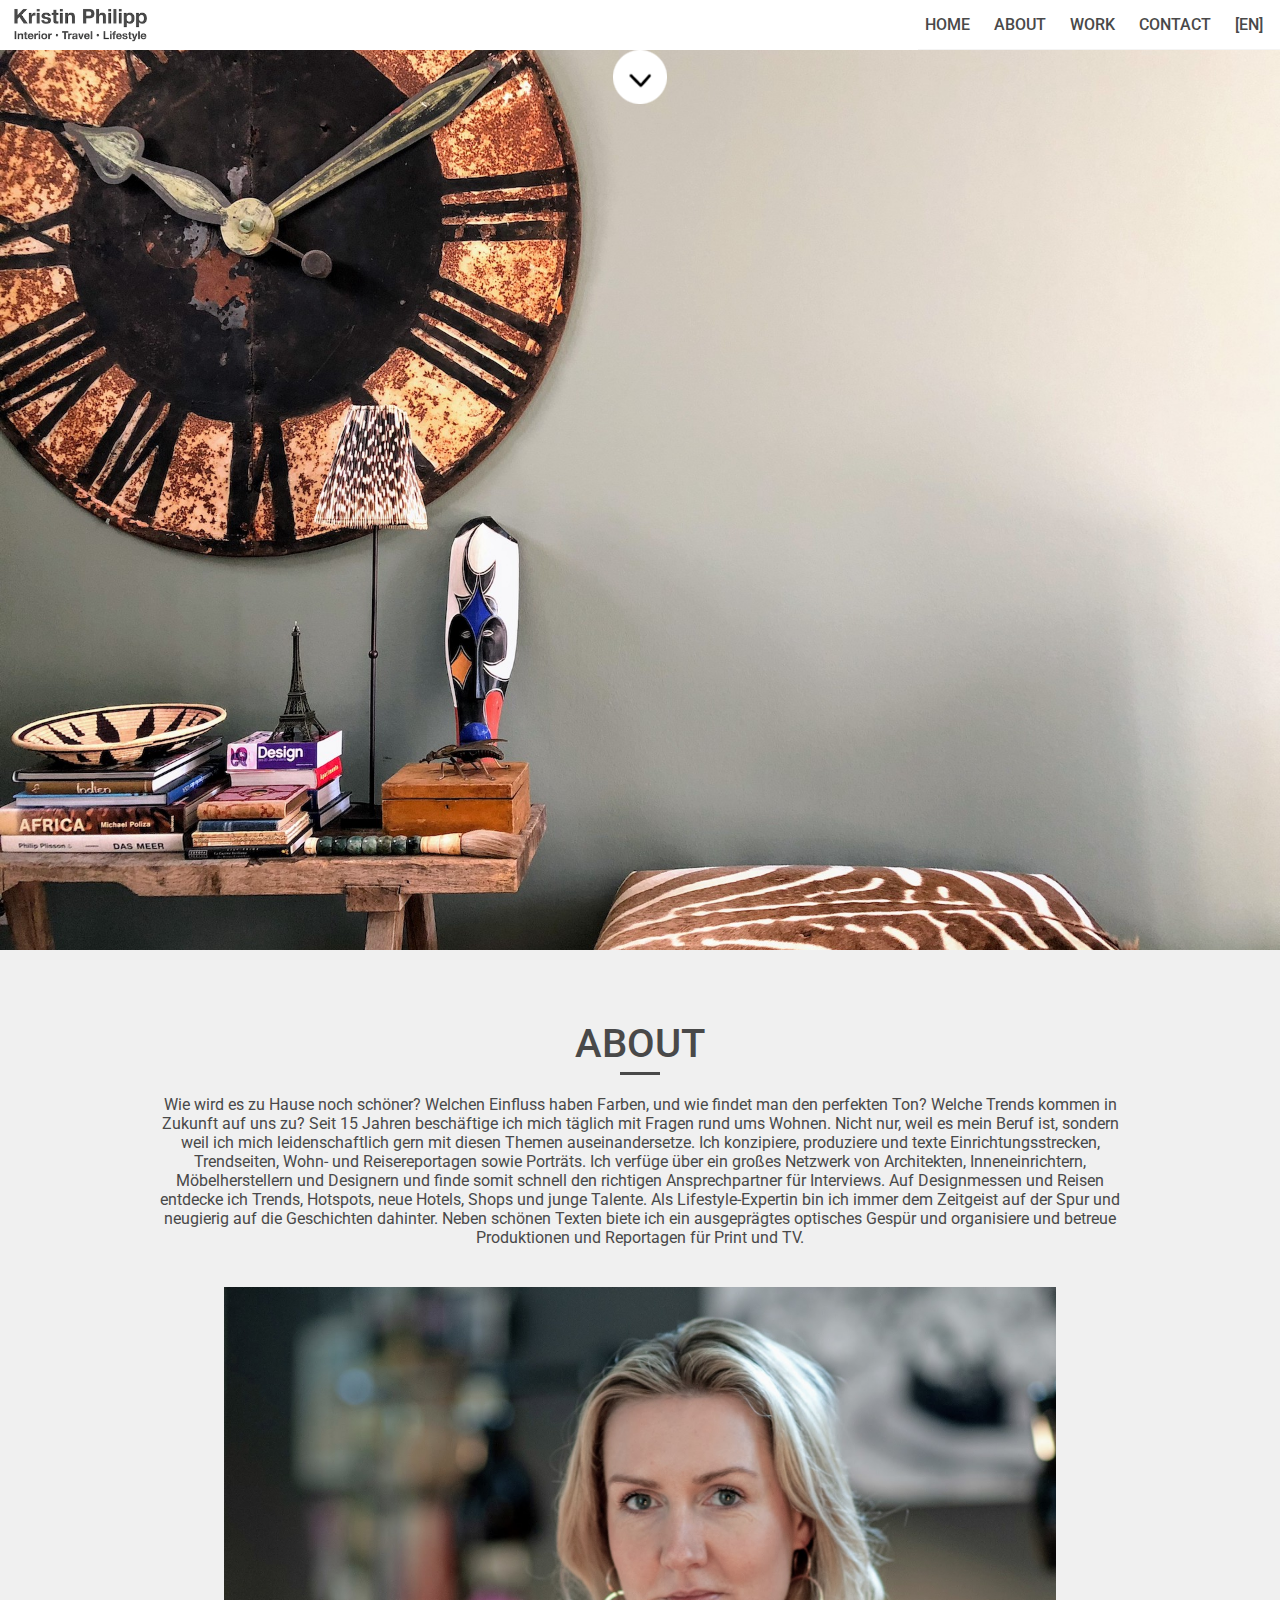
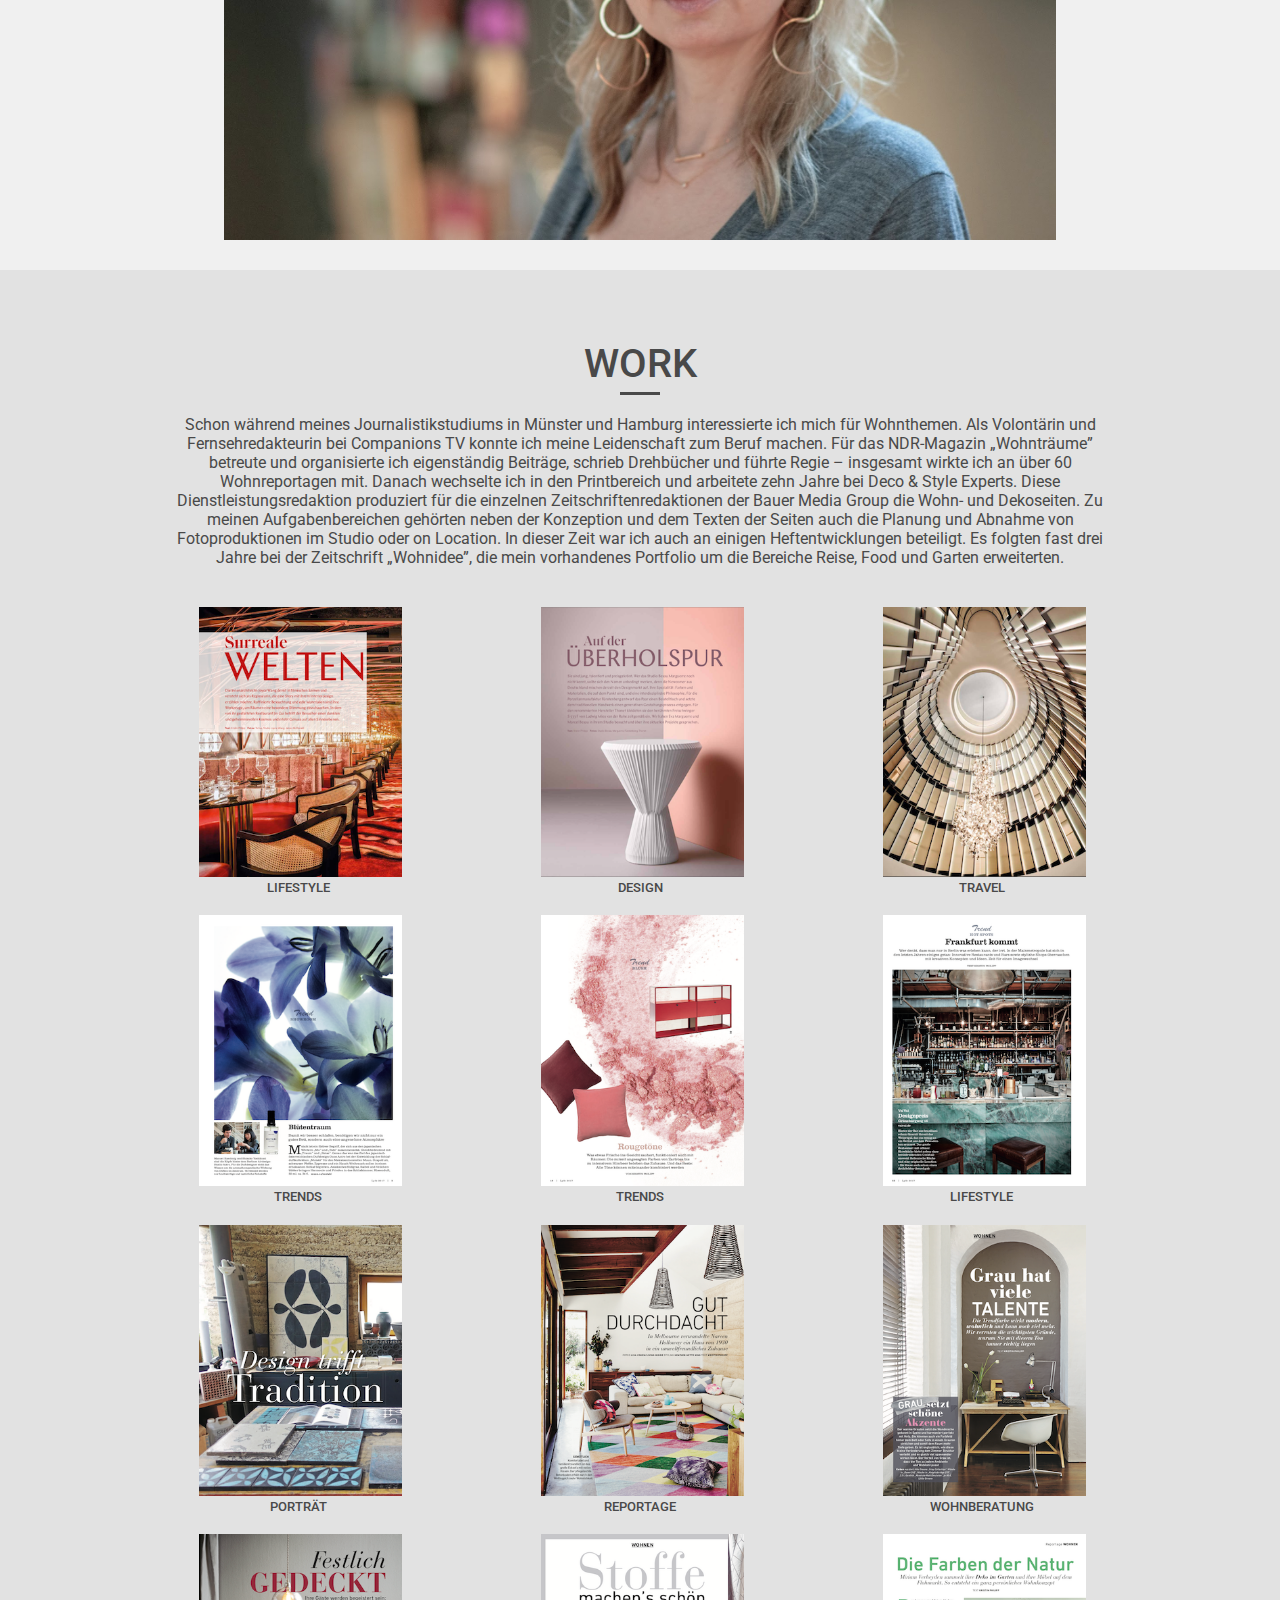
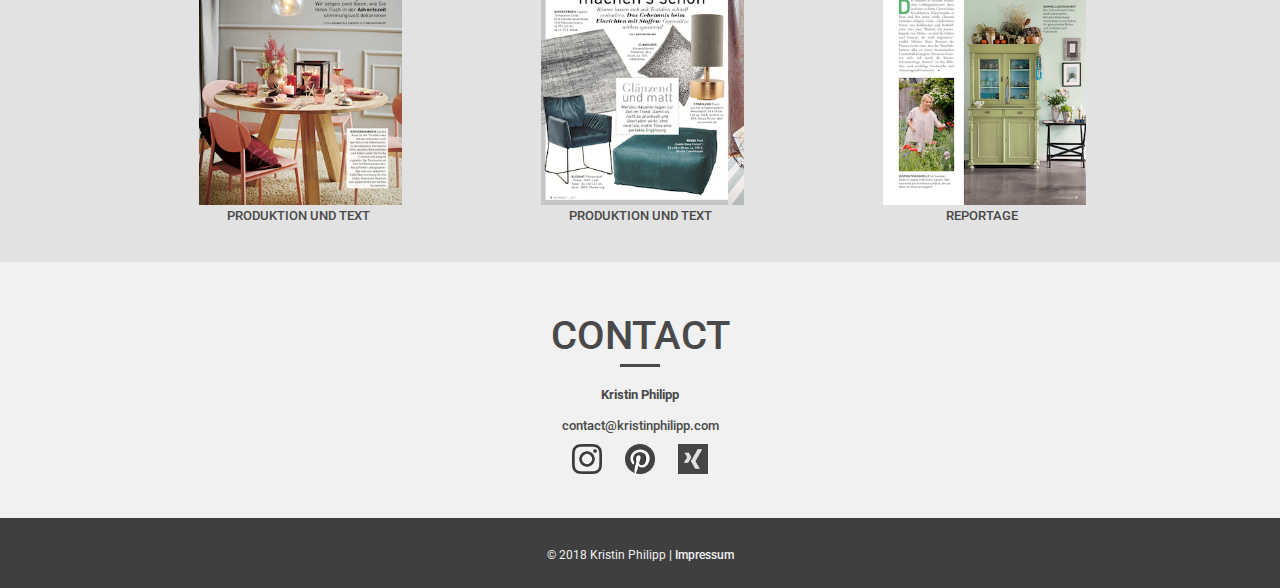
<file: docs/index.html>
<!DOCTYPE html>
<html>
  <head>
    <script async src="https://www.googletagmanager.com/gtag/js?id=UA-127458655-1"></script>
      <script>
          window.dataLayer = window.dataLayer || [];
          function gtag(){dataLayer.push(arguments);}
          gtag('js', new Date());

          gtag('config', 'UA-127458655-1');
      </script>
    <title>Kristin Philipp / Journalistin / Interior, Travel & Lifestyle</title>
    <meta charset="utf-8">
    <meta name="viewport" content="width=device-width, initial-scale=1">

    <link rel="stylesheet" href="https://use.fontawesome.com/releases/v5.3.1/css/all.css" integrity="sha384-mzrmE5qonljUremFsqc01SB46JvROS7bZs3IO2EmfFsd15uHvIt+Y8vEf7N7fWAU" crossorigin="anonymous">
    <link rel="stylesheet" type="text/css" href="css/style.css">

    <link href="https://fonts.googleapis.com/css?family=Roboto:500" rel="stylesheet">
    <link href="https://fonts.googleapis.com/css?family=Roboto" rel="stylesheet">
  </head>

<body>

<!-- HEADER -->

<div class="header">
  <a href="#"><img src="img/logo.png" width="100px" alt="Logo"></a>
  <div class="navigation">
        <ul class="nav">
            <li class="btn"><a href="#" class="btn-link">&#9776;</a>
                <ul class="menu">
                    <li class="navlink"><a href="index.html#">Home</a></li>
                    <li class="navlink"><a href="index.html#about">About</a></li>
                    <li class="navlink"><a href="index.html#work">Work</a></li>
                    <li class="navlink"><a href="index.html#contact">Contact</a></li>
                    <li class="navlink"><a href="index-en.html">[EN]</a></li>
                </ul>
              <li>
        </ul>
      </div>
</div>

<!-- HOME -->

<section id="home">
  <a href="#about">
    <img src="img/pfeil.png" alt="Pfeil">
  </a>
</section>

<!-- ABOUT -->

<section id="about">
  <h3>About</h3>
  <hr>
  <p class="paragraph">Wie wird es zu Hause noch schöner? Welchen Einfluss haben Farben, und wie findet man den perfekten Ton? Welche Trends kommen in Zukunft auf uns zu?

Seit 15 Jahren beschäftige ich mich täglich mit Fragen rund ums Wohnen. Nicht nur, weil es mein Beruf ist, sondern weil ich mich leidenschaftlich gern mit diesen Themen auseinandersetze.

Ich konzipiere, produziere und texte Einrichtungsstrecken, Trendseiten, Wohn- und Reisereportagen sowie Porträts. Ich verfüge über ein großes Netzwerk von Architekten, Inneneinrichtern, Möbelherstellern und Designern und finde somit schnell den richtigen Ansprechpartner für Interviews.

Auf Designmessen und Reisen entdecke ich Trends, Hotspots, neue Hotels, Shops und junge Talente. Als Lifestyle-Expertin bin ich immer dem Zeitgeist auf der Spur und neugierig auf die Geschichten dahinter. Neben schönen Texten biete ich ein ausgeprägtes optisches Gespür und organisiere und betreue Produktionen und Reportagen für Print und TV.
</p>
  <img src="img/kristin.jpg" alt="Kristin Philipp">

</section>

<!-- WORK -->

<section id="work">
  <h3>Work</h3>
  <hr>
  <p class="paragraph">Schon während meines Journalistikstudiums in Münster und Hamburg interessierte ich mich für Wohnthemen. Als Volontärin und Fernsehredakteurin bei Companions TV konnte ich meine Leidenschaft zum Beruf machen. Für das NDR-Magazin „Wohnträume” betreute und organisierte ich eigenständig Beiträge, schrieb Drehbücher und führte Regie – insgesamt wirkte ich an über 60 Wohnreportagen mit.

Danach wechselte ich in den Printbereich und arbeitete zehn Jahre bei Deco & Style Experts. Diese Dienstleistungsredaktion produziert für die einzelnen Zeitschriftenredaktionen der Bauer Media Group die Wohn- und Dekoseiten.

Zu meinen Aufgabenbereichen gehörten neben der Konzeption  und dem Texten der Seiten auch die Planung und Abnahme von Fotoproduktionen im Studio oder on Location.
In dieser Zeit war ich auch an einigen Heftentwicklungen beteiligt.

Es folgten fast drei Jahre bei der Zeitschrift „Wohnidee”, die mein vorhandenes Portfolio um die Bereiche Reise, Food und Garten erweiterten.
  </p>
  <div class="covers">
  <div class="covers-elements"><a href="pdf/lifestyle/20181201_JinGui.pdf" target="_blank"><img src="pdf/lifestyle/20181201_JinGui.png" alt="Trends"><br>Lifestyle</a></div>
  <div class="covers-elements"><a href="pdf/design/20181201_BesauMarguerre.pdf" target="_blank"><img src="pdf/design/20181201_BesauMarguerre.png" alt="Trends"><br>Design</a></div>
  <div class="covers-elements"><a href="pdf/travel/20181201_HotelTheFontenay.pdf" target="_blank"><img src="pdf/travel/20181201_HotelTheFontenay.png" alt="Trends"><br>Travel</a></div>
  <div class="covers-elements"><a href="pdf/trends/20180710_170209.pdf" target="_blank"><img src="pdf/trends/20180710_170209.png" alt="Trends"><br>Trends</a></div>
  <div class="covers-elements"><a href="pdf/trends/20180710_170244.pdf" target="_blank"><img src="pdf/trends/20180710_170244.png" alt="Trends"><br>Trends</a></div>
  <div class="covers-elements"><a href="pdf/lifestyle/20180710_170320.pdf" target="_blank"><img src="pdf/lifestyle/20180710_170320.png" alt="Lifestyle"><br>Lifestyle</a></div>
  <div class="covers-elements"><a href="pdf/portrait/20180711_185238.pdf" target="_blank"><img src="pdf/portrait/20180711_185238.png" alt="Porträt"><br>Porträt</a></div>
  <div class="covers-elements"><a href="pdf/reportage/20160513_120847.pdf" target="_blank"><img src="pdf/reportage/20160513_120847.png" alt="Reportage"><br>Reportage</a></div>
  <div class="covers-elements"><a href="pdf/wohnberatung/20180710_162157.pdf" target="_blank"><img src="pdf/wohnberatung/20180710_162157.png" alt="Wohnberatung"><br>Wohnberatung</a></div>
  <div class="covers-elements"><a href="pdf/produktion-text/20180706_145702.pdf" target="_blank"><img src="pdf/produktion-text/20180706_145702.png" alt="Produktion und Text"><br>Produktion und Text</a></div>
  <div class="covers-elements"><a href="pdf/produktion-text/20180710_122337.pdf" target="_blank"><img src="pdf/produktion-text/20180710_122337.png" alt="Produktion und Text"><br>Produktion und Text</a></div>
  <div class="covers-elements"><a href="pdf/reportage/20180711_185204.pdf" target="_blank"><img src="pdf/reportage/20180711_185204.png" alt="Reportage"><br>Reportage</a></div>
  <br><br>
</div>
</section>

<!-- CONTACT -->

<section id="contact">
<h3>Contact</h3>
<hr>

<h4>Kristin Philipp</h4>
<br>
<a href="mailto: contact@kristinphilipp.com?Subject=Website Contact" target="_blank">contact@kristinphilipp.com</a>
<br>
<div class="socials">
  <a href="https://instagram.com/krissinella" target="_blank"><img src="img/instagram.png"></a>
  <a href="https://pinterest.com/krissinella" target="_blank"><img src="img/pinterest.png"></a>
  <a href="https://www.xing.com/profile/Kristin_Philipp/" target="_blank"><img src="img/xing.jpg"></a>
</div>

</section>

<!-- FOOTER -->

<footer>
<p>
&copy; 2018 Kristin Philipp <a href="impressum.html">| Impressum</a>
</p>
</footer>

</body>
</html>
</file>
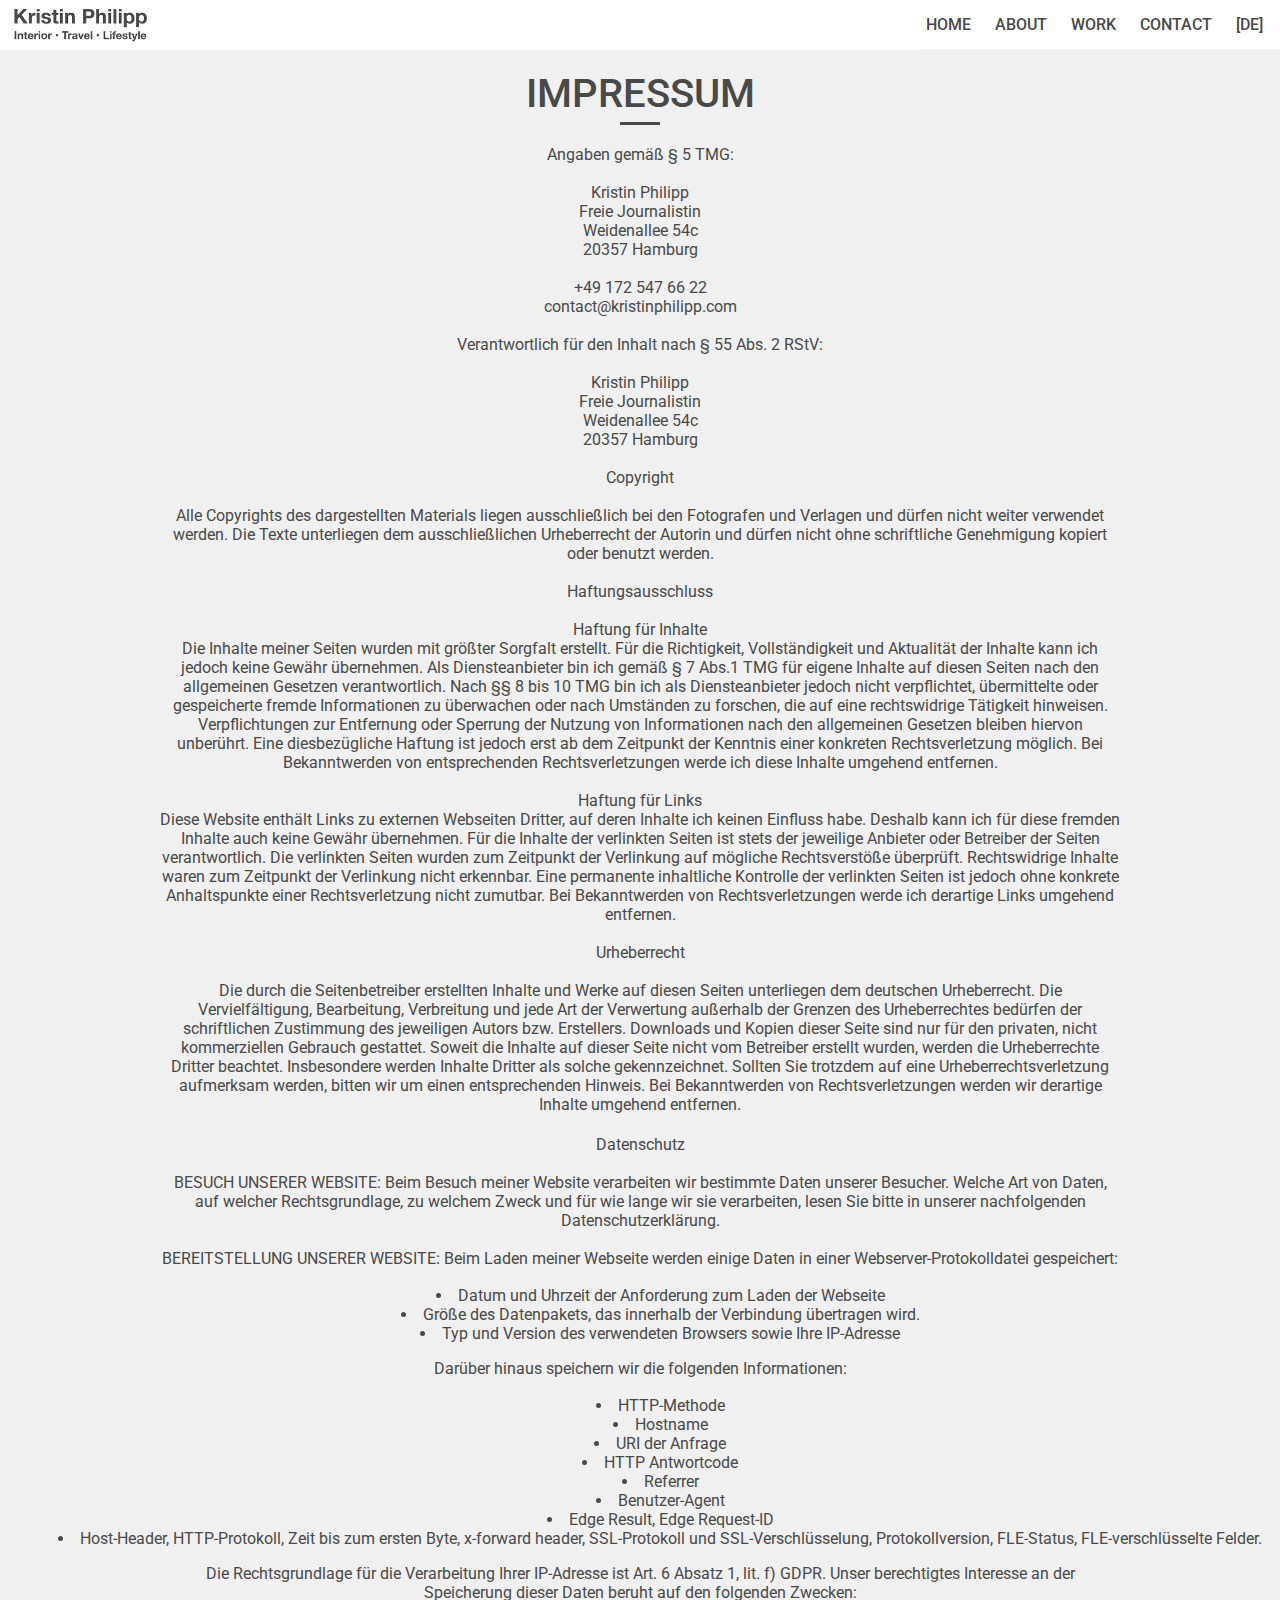
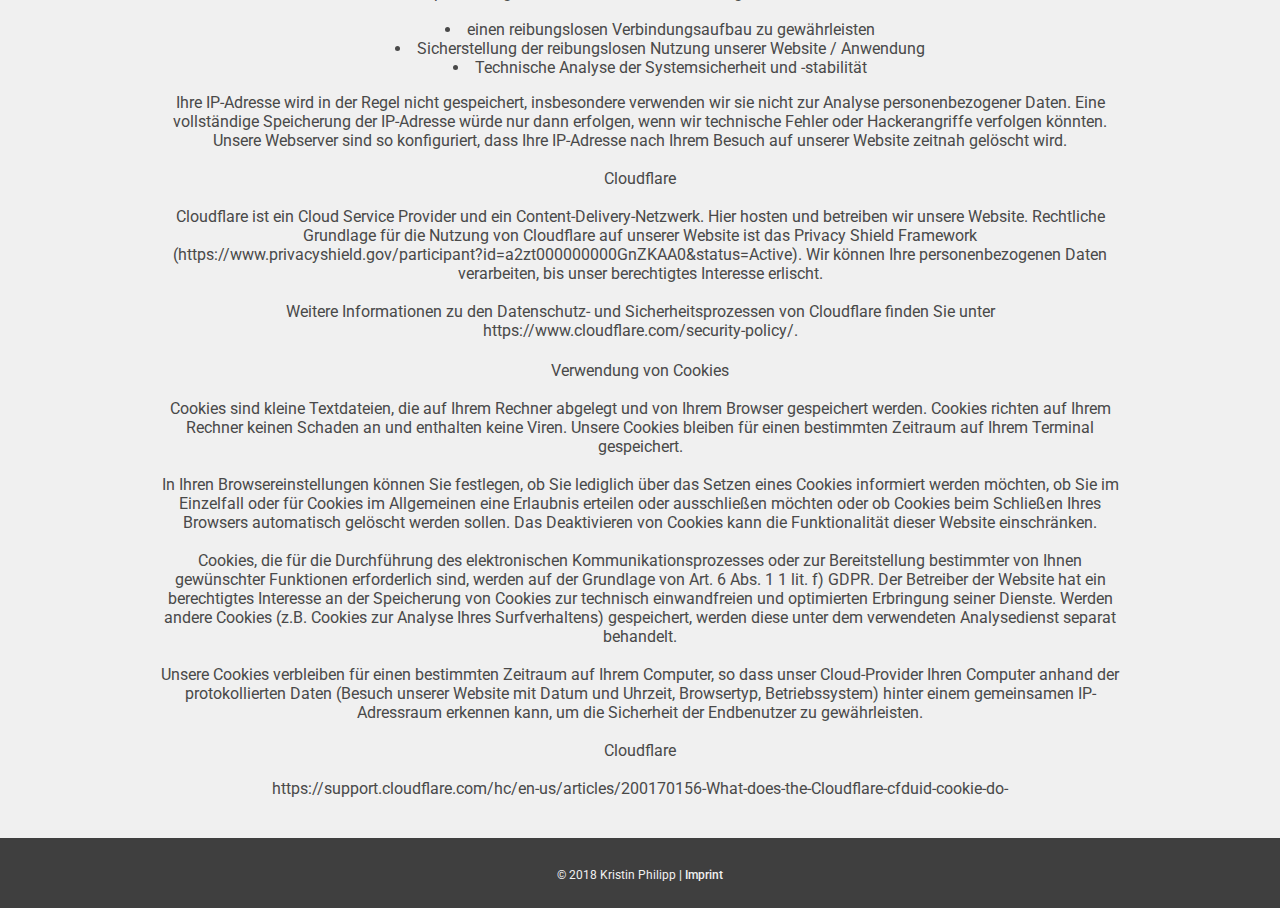
<file: docs/impressum-en.html>
<!DOCTYPE html>
<html>
  <head>
    <script async src="https://www.googletagmanager.com/gtag/js?id=UA-127458655-1"></script>
      <script>
          window.dataLayer = window.dataLayer || [];
          function gtag(){dataLayer.push(arguments);}
          gtag('js', new Date());

          gtag('config', 'UA-127458655-1');
      </script>
  <title>Kristin Philipp / Journalistin / Interior, Travel & Lifestyle</title>
  <meta charset="utf-8">
<meta name="viewport" content="width=device-width, initial-scale=1">

<link rel="stylesheet" href="https://use.fontawesome.com/releases/v5.3.1/css/all.css" integrity="sha384-mzrmE5qonljUremFsqc01SB46JvROS7bZs3IO2EmfFsd15uHvIt+Y8vEf7N7fWAU" crossorigin="anonymous">
<link rel="stylesheet" type="text/css" href="css/style.css">

<link href="https://fonts.googleapis.com/css?family=Roboto:500" rel="stylesheet">
<link href="https://fonts.googleapis.com/css?family=Roboto" rel="stylesheet">
  </head>

<body>

  <!-- HEADER -->

  <div class="header">
    <a href="index-en.html"><img src="img/logo.png" width="100px" alt="Logo"></a>
    <div class="navigation">
          <ul class="nav">
              <li class="btn"><a href="#" class="btn-link">&#9776;</a>
                  <ul class="menu">
                      <li class="navlink"><a href="index.html#">Home</a></li>
                      <li class="navlink"><a href="index.html#about">About</a></li>
                      <li class="navlink"><a href="index.html#work">Work</a></li>
                      <li class="navlink"><a href="index.html#contact">Contact</a></li>
                      <li class="navlink"><a href="index.html">[DE]</a></li>
                  </ul>
                <li>
          </ul>
        </div>
  </div>

<!-- Impressum ------------------------>

<section id="impressum">
  <h3>Impressum</h3>
  <hr>
  <p class="paragraph-impressum">
    Angaben gemäß § 5 TMG:<br>
    <br>
    Kristin Philipp<br>
    Freie Journalistin<br>
    Weidenallee 54c<br>
    20357 Hamburg<br><br>
    +49 172 547 66 22<br>
    contact@kristinphilipp.com<br>
    <br>
    Verantwortlich für den Inhalt nach § 55 Abs. 2 RStV:<br>
    <br>
    Kristin Philipp<br>
    Freie Journalistin<br>
    Weidenallee 54c<br>
    20357 Hamburg<br>
    <br>
    Copyright<br><br>Alle Copyrights des dargestellten Materials liegen ausschließlich bei den Fotografen und Verlagen und dürfen nicht weiter verwendet werden. Die Texte unterliegen dem ausschließlichen Urheberrecht der Autorin und dürfen nicht ohne schriftliche Genehmigung kopiert oder benutzt werden.<br>
    <br>
    Haftungsausschluss<br>
    <br>
    Haftung für Inhalte<br>
    Die Inhalte meiner Seiten wurden mit größter Sorgfalt erstellt. Für die Richtigkeit, Vollständigkeit und Aktualität der Inhalte kann ich jedoch keine Gewähr übernehmen. Als Diensteanbieter bin ich gemäß § 7 Abs.1 TMG für eigene Inhalte auf diesen Seiten nach den allgemeinen Gesetzen verantwortlich. Nach §§ 8 bis 10 TMG bin ich als Diensteanbieter jedoch nicht verpflichtet, übermittelte oder gespeicherte fremde Informationen zu überwachen oder nach Umständen zu forschen, die auf eine rechtswidrige Tätigkeit hinweisen. Verpflichtungen zur Entfernung oder Sperrung der Nutzung von Informationen nach den allgemeinen Gesetzen bleiben hiervon unberührt. Eine diesbezügliche Haftung ist jedoch erst ab dem Zeitpunkt der Kenntnis einer konkreten Rechtsverletzung möglich. Bei Bekanntwerden von entsprechenden Rechtsverletzungen werde ich diese Inhalte umgehend entfernen.
    <br>
    <br>

    Haftung für Links<br>
    Diese Website enthält Links zu externen Webseiten Dritter, auf deren Inhalte ich keinen Einfluss habe. Deshalb kann ich für diese fremden Inhalte auch keine Gewähr übernehmen. Für die Inhalte der verlinkten Seiten ist stets der jeweilige Anbieter oder Betreiber der Seiten verantwortlich. Die verlinkten Seiten wurden zum Zeitpunkt der Verlinkung auf mögliche Rechtsverstöße überprüft. Rechtswidrige Inhalte waren zum Zeitpunkt der Verlinkung nicht erkennbar. Eine permanente inhaltliche Kontrolle der verlinkten Seiten ist jedoch ohne konkrete Anhaltspunkte einer Rechtsverletzung nicht zumutbar. Bei Bekanntwerden von Rechtsverletzungen werde ich derartige Links umgehend entfernen.<br>
    <br>
    Urheberrecht<br>
    <br>
    Die durch die Seitenbetreiber erstellten Inhalte und Werke auf diesen Seiten unterliegen dem deutschen Urheberrecht. Die Vervielfältigung, Bearbeitung, Verbreitung und jede Art der Verwertung außerhalb der Grenzen des Urheberrechtes bedürfen der schriftlichen Zustimmung des jeweiligen Autors bzw. Erstellers. Downloads und Kopien dieser Seite sind nur für den privaten, nicht kommerziellen Gebrauch gestattet. Soweit die Inhalte auf dieser Seite nicht vom Betreiber erstellt wurden, werden die Urheberrechte Dritter beachtet. Insbesondere werden Inhalte Dritter als solche gekennzeichnet. Sollten Sie trotzdem auf eine Urheberrechtsverletzung aufmerksam werden, bitten wir um einen entsprechenden Hinweis. Bei Bekanntwerden von Rechtsverletzungen werden wir derartige Inhalte umgehend entfernen.<br>
    <br>
    </p>
    <p class="paragraph-impressum">Datenschutz<br><br>
    BESUCH UNSERER WEBSITE:
    Beim Besuch meiner Website verarbeiten wir bestimmte Daten unserer Besucher. Welche Art von Daten, auf welcher Rechtsgrundlage, zu welchem Zweck und für wie lange wir sie verarbeiten, lesen Sie bitte in unserer nachfolgenden Datenschutzerklärung.

    <br><br>BEREITSTELLUNG UNSERER WEBSITE:
    Beim Laden meiner Webseite werden einige Daten in einer Webserver-Protokolldatei gespeichert:
    </p>
    <ul>
      <li>Datum und Uhrzeit der Anforderung zum Laden der Webseite</li>
      <li>Größe des Datenpakets, das innerhalb der Verbindung übertragen wird.</li>
      <li>Typ und Version des verwendeten Browsers sowie Ihre IP-Adresse</li>
    </ul>

    <p class="paragraph-impressum">Darüber hinaus speichern wir die folgenden Informationen:</p>

    <ul>
      <li>HTTP-Methode</li>
      <li>Hostname</li>
      <li>URI der Anfrage</li>
      <li>HTTP Antwortcode</li>
      <li>Referrer</li>
      <li>Benutzer-Agent</li>
      <li>Edge Result, Edge Request-ID</li>
      <li>Host-Header, HTTP-Protokoll, Zeit bis zum ersten Byte, x-forward header, SSL-Protokoll und SSL-Verschlüsselung, Protokollversion, FLE-Status, FLE-verschlüsselte Felder.</li>
    </ul>
      <p class="paragraph-impressum">Die Rechtsgrundlage für die Verarbeitung Ihrer IP-Adresse ist Art. 6 Absatz 1, lit. f) GDPR. Unser berechtigtes Interesse an der Speicherung dieser Daten beruht auf den folgenden Zwecken:

    <ul>
      <li>einen reibungslosen Verbindungsaufbau zu gewährleisten</li>
      <li>Sicherstellung der reibungslosen Nutzung unserer Website / Anwendung</li>
      <li>Technische Analyse der Systemsicherheit und -stabilität</li>
    </ul>

      <p class="paragraph-impressum">Ihre IP-Adresse wird in der Regel nicht gespeichert, insbesondere verwenden wir sie nicht zur Analyse personenbezogener Daten. Eine vollständige Speicherung der IP-Adresse würde nur dann erfolgen, wenn wir technische Fehler oder Hackerangriffe verfolgen könnten. Unsere Webserver sind so konfiguriert, dass Ihre IP-Adresse nach Ihrem Besuch auf unserer Website zeitnah gelöscht wird.

      <br><br>Cloudflare<br><br>

      Cloudflare ist ein Cloud Service Provider und ein Content-Delivery-Netzwerk. Hier hosten und betreiben wir unsere Website. Rechtliche Grundlage für die Nutzung von Cloudflare auf unserer Website ist das Privacy Shield Framework (https://www.privacyshield.gov/participant?id=a2zt000000000GnZKAA0&status=Active). Wir können Ihre personenbezogenen Daten verarbeiten, bis unser berechtigtes Interesse erlischt.

      <br><br>Weitere Informationen zu den Datenschutz- und Sicherheitsprozessen von Cloudflare finden Sie unter https://www.cloudflare.com/security-policy/.<br>
    </p>

    <p class="paragraph-impressum"><br>Verwendung von Cookies<br><br>
    Cookies sind kleine Textdateien, die auf Ihrem Rechner abgelegt und von Ihrem Browser gespeichert werden. Cookies richten auf Ihrem Rechner keinen Schaden an und enthalten keine Viren. Unsere Cookies bleiben für einen bestimmten Zeitraum auf Ihrem Terminal gespeichert.

    <br><br>In Ihren Browsereinstellungen können Sie festlegen, ob Sie lediglich über das Setzen eines Cookies informiert werden möchten, ob Sie im Einzelfall oder für Cookies im Allgemeinen eine Erlaubnis erteilen oder ausschließen möchten oder ob Cookies beim Schließen Ihres Browsers automatisch gelöscht werden sollen. Das Deaktivieren von Cookies kann die Funktionalität dieser Website einschränken.

    <br><br>Cookies, die für die Durchführung des elektronischen Kommunikationsprozesses oder zur Bereitstellung bestimmter von Ihnen gewünschter Funktionen erforderlich sind, werden auf der Grundlage von Art. 6 Abs. 1 1 lit. f) GDPR. Der Betreiber der Website hat ein berechtigtes Interesse an der Speicherung von Cookies zur technisch einwandfreien und optimierten Erbringung seiner Dienste. Werden andere Cookies (z.B. Cookies zur Analyse Ihres Surfverhaltens) gespeichert, werden diese unter dem verwendeten Analysedienst separat behandelt.

    <br><br>Unsere Cookies verbleiben für einen bestimmten Zeitraum auf Ihrem Computer, so dass unser Cloud-Provider Ihren Computer anhand der protokollierten Daten (Besuch unserer Website mit Datum und Uhrzeit, Browsertyp, Betriebssystem) hinter einem gemeinsamen IP-Adressraum erkennen kann, um die Sicherheit der Endbenutzer zu gewährleisten.

    <br><br>Cloudflare<br><br>

    https://support.cloudflare.com/hc/en-us/articles/200170156-What-does-the-Cloudflare-cfduid-cookie-do-

    <br><br><br>

</section>

<!-- FOOTER ------------------------>

<footer>
<p>
&copy; 2018 Kristin Philipp <a href="impressum-en.html">| Imprint</a>
</p>
</footer>
</body>

</html>
</file>
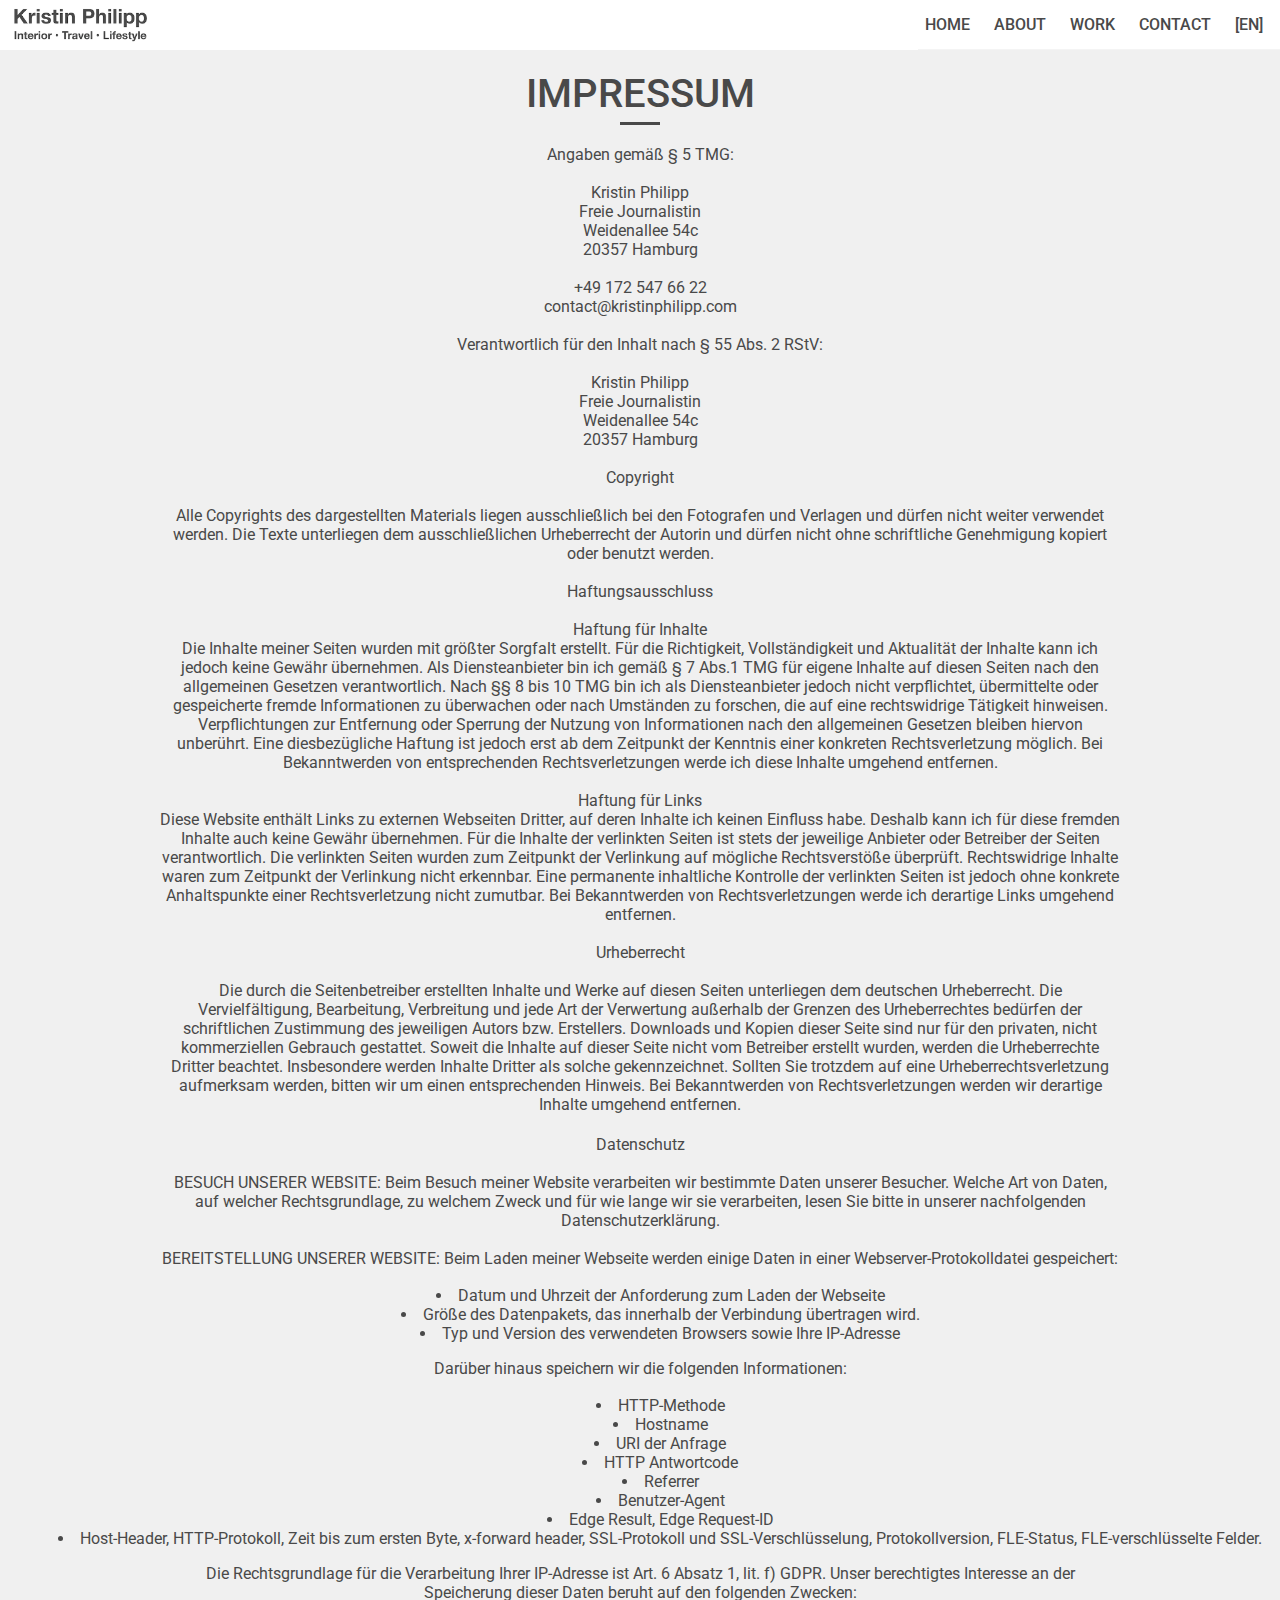
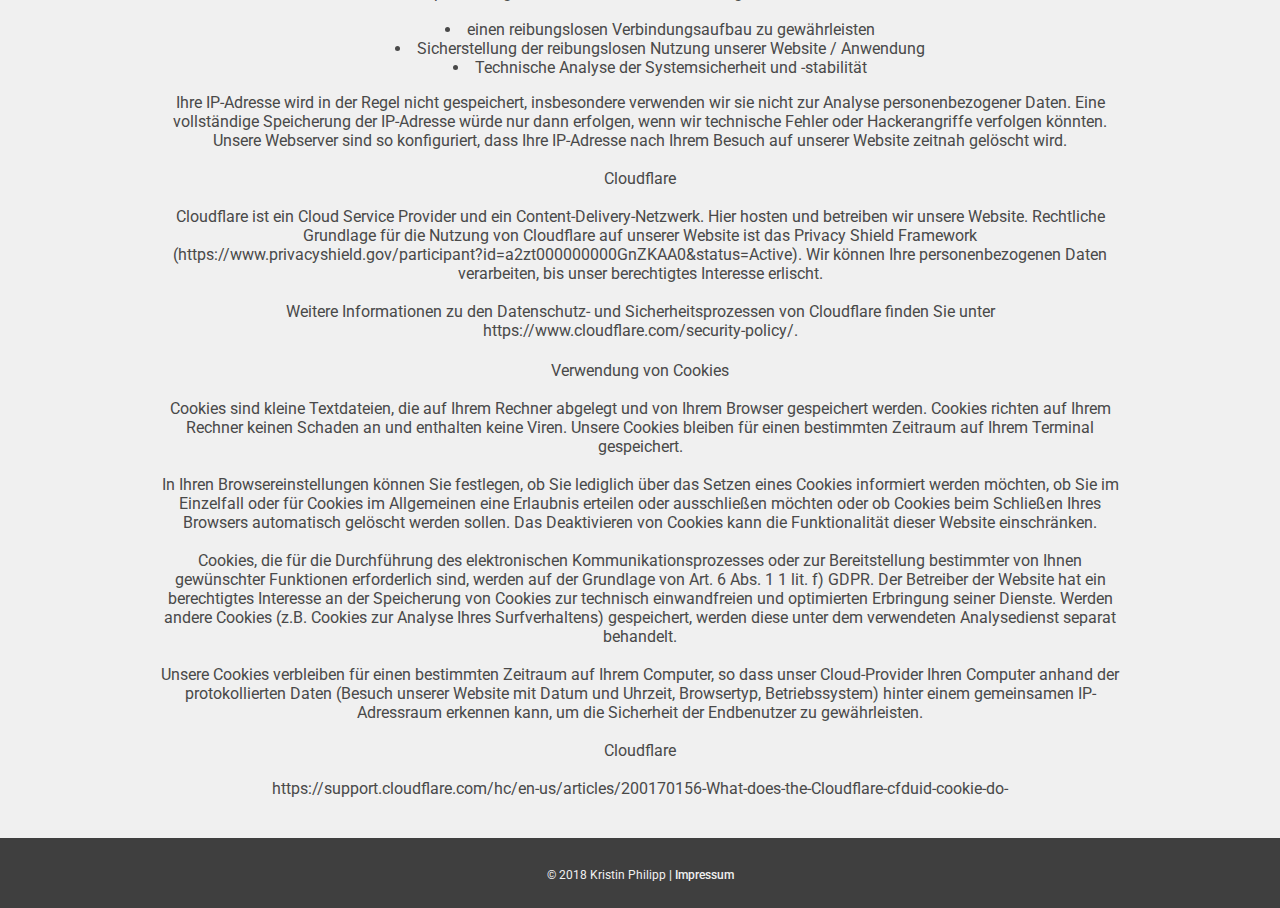
<file: docs/impressum.html>
<!DOCTYPE html>
<html>
  <head>
    <script async src="https://www.googletagmanager.com/gtag/js?id=UA-127458655-1"></script>
      <script>
          window.dataLayer = window.dataLayer || [];
          function gtag(){dataLayer.push(arguments);}
          gtag('js', new Date());

          gtag('config', 'UA-127458655-1');
      </script>
  <title>Kristin Philipp / Journalistin / Interior, Travel & Lifestyle</title>
  <meta charset="utf-8">
<meta name="viewport" content="width=device-width, initial-scale=1">

<link rel="stylesheet" href="https://use.fontawesome.com/releases/v5.3.1/css/all.css" integrity="sha384-mzrmE5qonljUremFsqc01SB46JvROS7bZs3IO2EmfFsd15uHvIt+Y8vEf7N7fWAU" crossorigin="anonymous">
<link rel="stylesheet" type="text/css" href="css/style.css">

<link href="https://fonts.googleapis.com/css?family=Roboto:500" rel="stylesheet">
<link href="https://fonts.googleapis.com/css?family=Roboto" rel="stylesheet">
  </head>

<body>

  <!-- HEADER -->

  <div class="header">
    <a href="index.html"><img src="img/logo.png" width="100px" alt="Logo"></a>
    <div class="navigation">
          <ul class="nav">
              <li class="btn"><a href="#" class="btn-link">&#9776;</a>
                  <ul class="menu">
                      <li class="navlink"><a href="index.html#">Home</a></li>
                      <li class="navlink"><a href="index.html#about">About</a></li>
                      <li class="navlink"><a href="index.html#work">Work</a></li>
                      <li class="navlink"><a href="index.html#contact">Contact</a></li>
                      <li class="navlink"><a href="index-en.html">[EN]</a></li>
                  </ul>
                <li>
          </ul>
        </div>
  </div>

<!-- Impressum ------------------------>

<section id="impressum">
  <h3>Impressum</h3>
  <hr>
  <p class="paragraph-impressum">
    Angaben gemäß § 5 TMG:<br>
    <br>
    Kristin Philipp<br>
    Freie Journalistin<br>
    Weidenallee 54c<br>
    20357 Hamburg<br><br>
    +49 172 547 66 22<br>
    contact@kristinphilipp.com<br>
    <br>
    Verantwortlich für den Inhalt nach § 55 Abs. 2 RStV:<br>
    <br>
    Kristin Philipp<br>
    Freie Journalistin<br>
    Weidenallee 54c<br>
    20357 Hamburg<br>
    <br>
    Copyright<br><br>Alle Copyrights des dargestellten Materials liegen ausschließlich bei den Fotografen und Verlagen und dürfen nicht weiter verwendet werden. Die Texte unterliegen dem ausschließlichen Urheberrecht der Autorin und dürfen nicht ohne schriftliche Genehmigung kopiert oder benutzt werden.<br>
    <br>
    Haftungsausschluss<br>
    <br>
    Haftung für Inhalte<br>
    Die Inhalte meiner Seiten wurden mit größter Sorgfalt erstellt. Für die Richtigkeit, Vollständigkeit und Aktualität der Inhalte kann ich jedoch keine Gewähr übernehmen. Als Diensteanbieter bin ich gemäß § 7 Abs.1 TMG für eigene Inhalte auf diesen Seiten nach den allgemeinen Gesetzen verantwortlich. Nach §§ 8 bis 10 TMG bin ich als Diensteanbieter jedoch nicht verpflichtet, übermittelte oder gespeicherte fremde Informationen zu überwachen oder nach Umständen zu forschen, die auf eine rechtswidrige Tätigkeit hinweisen. Verpflichtungen zur Entfernung oder Sperrung der Nutzung von Informationen nach den allgemeinen Gesetzen bleiben hiervon unberührt. Eine diesbezügliche Haftung ist jedoch erst ab dem Zeitpunkt der Kenntnis einer konkreten Rechtsverletzung möglich. Bei Bekanntwerden von entsprechenden Rechtsverletzungen werde ich diese Inhalte umgehend entfernen.
    <br>
    <br>

    Haftung für Links<br>
    Diese Website enthält Links zu externen Webseiten Dritter, auf deren Inhalte ich keinen Einfluss habe. Deshalb kann ich für diese fremden Inhalte auch keine Gewähr übernehmen. Für die Inhalte der verlinkten Seiten ist stets der jeweilige Anbieter oder Betreiber der Seiten verantwortlich. Die verlinkten Seiten wurden zum Zeitpunkt der Verlinkung auf mögliche Rechtsverstöße überprüft. Rechtswidrige Inhalte waren zum Zeitpunkt der Verlinkung nicht erkennbar. Eine permanente inhaltliche Kontrolle der verlinkten Seiten ist jedoch ohne konkrete Anhaltspunkte einer Rechtsverletzung nicht zumutbar. Bei Bekanntwerden von Rechtsverletzungen werde ich derartige Links umgehend entfernen.<br>
    <br>
    Urheberrecht<br>
    <br>
    Die durch die Seitenbetreiber erstellten Inhalte und Werke auf diesen Seiten unterliegen dem deutschen Urheberrecht. Die Vervielfältigung, Bearbeitung, Verbreitung und jede Art der Verwertung außerhalb der Grenzen des Urheberrechtes bedürfen der schriftlichen Zustimmung des jeweiligen Autors bzw. Erstellers. Downloads und Kopien dieser Seite sind nur für den privaten, nicht kommerziellen Gebrauch gestattet. Soweit die Inhalte auf dieser Seite nicht vom Betreiber erstellt wurden, werden die Urheberrechte Dritter beachtet. Insbesondere werden Inhalte Dritter als solche gekennzeichnet. Sollten Sie trotzdem auf eine Urheberrechtsverletzung aufmerksam werden, bitten wir um einen entsprechenden Hinweis. Bei Bekanntwerden von Rechtsverletzungen werden wir derartige Inhalte umgehend entfernen.<br>
    <br>
    </p>
    <p class="paragraph-impressum">Datenschutz<br><br>
    BESUCH UNSERER WEBSITE:
    Beim Besuch meiner Website verarbeiten wir bestimmte Daten unserer Besucher. Welche Art von Daten, auf welcher Rechtsgrundlage, zu welchem Zweck und für wie lange wir sie verarbeiten, lesen Sie bitte in unserer nachfolgenden Datenschutzerklärung.

    <br><br>BEREITSTELLUNG UNSERER WEBSITE:
    Beim Laden meiner Webseite werden einige Daten in einer Webserver-Protokolldatei gespeichert:
    </p>
    <ul>
      <li>Datum und Uhrzeit der Anforderung zum Laden der Webseite</li>
      <li>Größe des Datenpakets, das innerhalb der Verbindung übertragen wird.</li>
      <li>Typ und Version des verwendeten Browsers sowie Ihre IP-Adresse</li>
    </ul>

    <p class="paragraph-impressum">Darüber hinaus speichern wir die folgenden Informationen:</p>

    <ul>
      <li>HTTP-Methode</li>
      <li>Hostname</li>
      <li>URI der Anfrage</li>
      <li>HTTP Antwortcode</li>
      <li>Referrer</li>
      <li>Benutzer-Agent</li>
      <li>Edge Result, Edge Request-ID</li>
      <li>Host-Header, HTTP-Protokoll, Zeit bis zum ersten Byte, x-forward header, SSL-Protokoll und SSL-Verschlüsselung, Protokollversion, FLE-Status, FLE-verschlüsselte Felder.</li>
    </ul>
      <p class="paragraph-impressum">Die Rechtsgrundlage für die Verarbeitung Ihrer IP-Adresse ist Art. 6 Absatz 1, lit. f) GDPR. Unser berechtigtes Interesse an der Speicherung dieser Daten beruht auf den folgenden Zwecken:

    <ul>
      <li>einen reibungslosen Verbindungsaufbau zu gewährleisten</li>
      <li>Sicherstellung der reibungslosen Nutzung unserer Website / Anwendung</li>
      <li>Technische Analyse der Systemsicherheit und -stabilität</li>
    </ul>

      <p class="paragraph-impressum">Ihre IP-Adresse wird in der Regel nicht gespeichert, insbesondere verwenden wir sie nicht zur Analyse personenbezogener Daten. Eine vollständige Speicherung der IP-Adresse würde nur dann erfolgen, wenn wir technische Fehler oder Hackerangriffe verfolgen könnten. Unsere Webserver sind so konfiguriert, dass Ihre IP-Adresse nach Ihrem Besuch auf unserer Website zeitnah gelöscht wird.

      <br><br>Cloudflare<br><br>

      Cloudflare ist ein Cloud Service Provider und ein Content-Delivery-Netzwerk. Hier hosten und betreiben wir unsere Website. Rechtliche Grundlage für die Nutzung von Cloudflare auf unserer Website ist das Privacy Shield Framework (https://www.privacyshield.gov/participant?id=a2zt000000000GnZKAA0&status=Active). Wir können Ihre personenbezogenen Daten verarbeiten, bis unser berechtigtes Interesse erlischt.

      <br><br>Weitere Informationen zu den Datenschutz- und Sicherheitsprozessen von Cloudflare finden Sie unter https://www.cloudflare.com/security-policy/.<br>
    </p>

    <p class="paragraph-impressum"><br>Verwendung von Cookies<br><br>
    Cookies sind kleine Textdateien, die auf Ihrem Rechner abgelegt und von Ihrem Browser gespeichert werden. Cookies richten auf Ihrem Rechner keinen Schaden an und enthalten keine Viren. Unsere Cookies bleiben für einen bestimmten Zeitraum auf Ihrem Terminal gespeichert.

    <br><br>In Ihren Browsereinstellungen können Sie festlegen, ob Sie lediglich über das Setzen eines Cookies informiert werden möchten, ob Sie im Einzelfall oder für Cookies im Allgemeinen eine Erlaubnis erteilen oder ausschließen möchten oder ob Cookies beim Schließen Ihres Browsers automatisch gelöscht werden sollen. Das Deaktivieren von Cookies kann die Funktionalität dieser Website einschränken.

    <br><br>Cookies, die für die Durchführung des elektronischen Kommunikationsprozesses oder zur Bereitstellung bestimmter von Ihnen gewünschter Funktionen erforderlich sind, werden auf der Grundlage von Art. 6 Abs. 1 1 lit. f) GDPR. Der Betreiber der Website hat ein berechtigtes Interesse an der Speicherung von Cookies zur technisch einwandfreien und optimierten Erbringung seiner Dienste. Werden andere Cookies (z.B. Cookies zur Analyse Ihres Surfverhaltens) gespeichert, werden diese unter dem verwendeten Analysedienst separat behandelt.

    <br><br>Unsere Cookies verbleiben für einen bestimmten Zeitraum auf Ihrem Computer, so dass unser Cloud-Provider Ihren Computer anhand der protokollierten Daten (Besuch unserer Website mit Datum und Uhrzeit, Browsertyp, Betriebssystem) hinter einem gemeinsamen IP-Adressraum erkennen kann, um die Sicherheit der Endbenutzer zu gewährleisten.

    <br><br>Cloudflare<br><br>

    https://support.cloudflare.com/hc/en-us/articles/200170156-What-does-the-Cloudflare-cfduid-cookie-do-

    <br><br><br>

</section>

<!-- FOOTER ------------------------>

<footer>
<p>
&copy; 2018 Kristin Philipp <a href="impressum.html">| Impressum</a>
</p>
</footer>
</body>
</html>
</file>
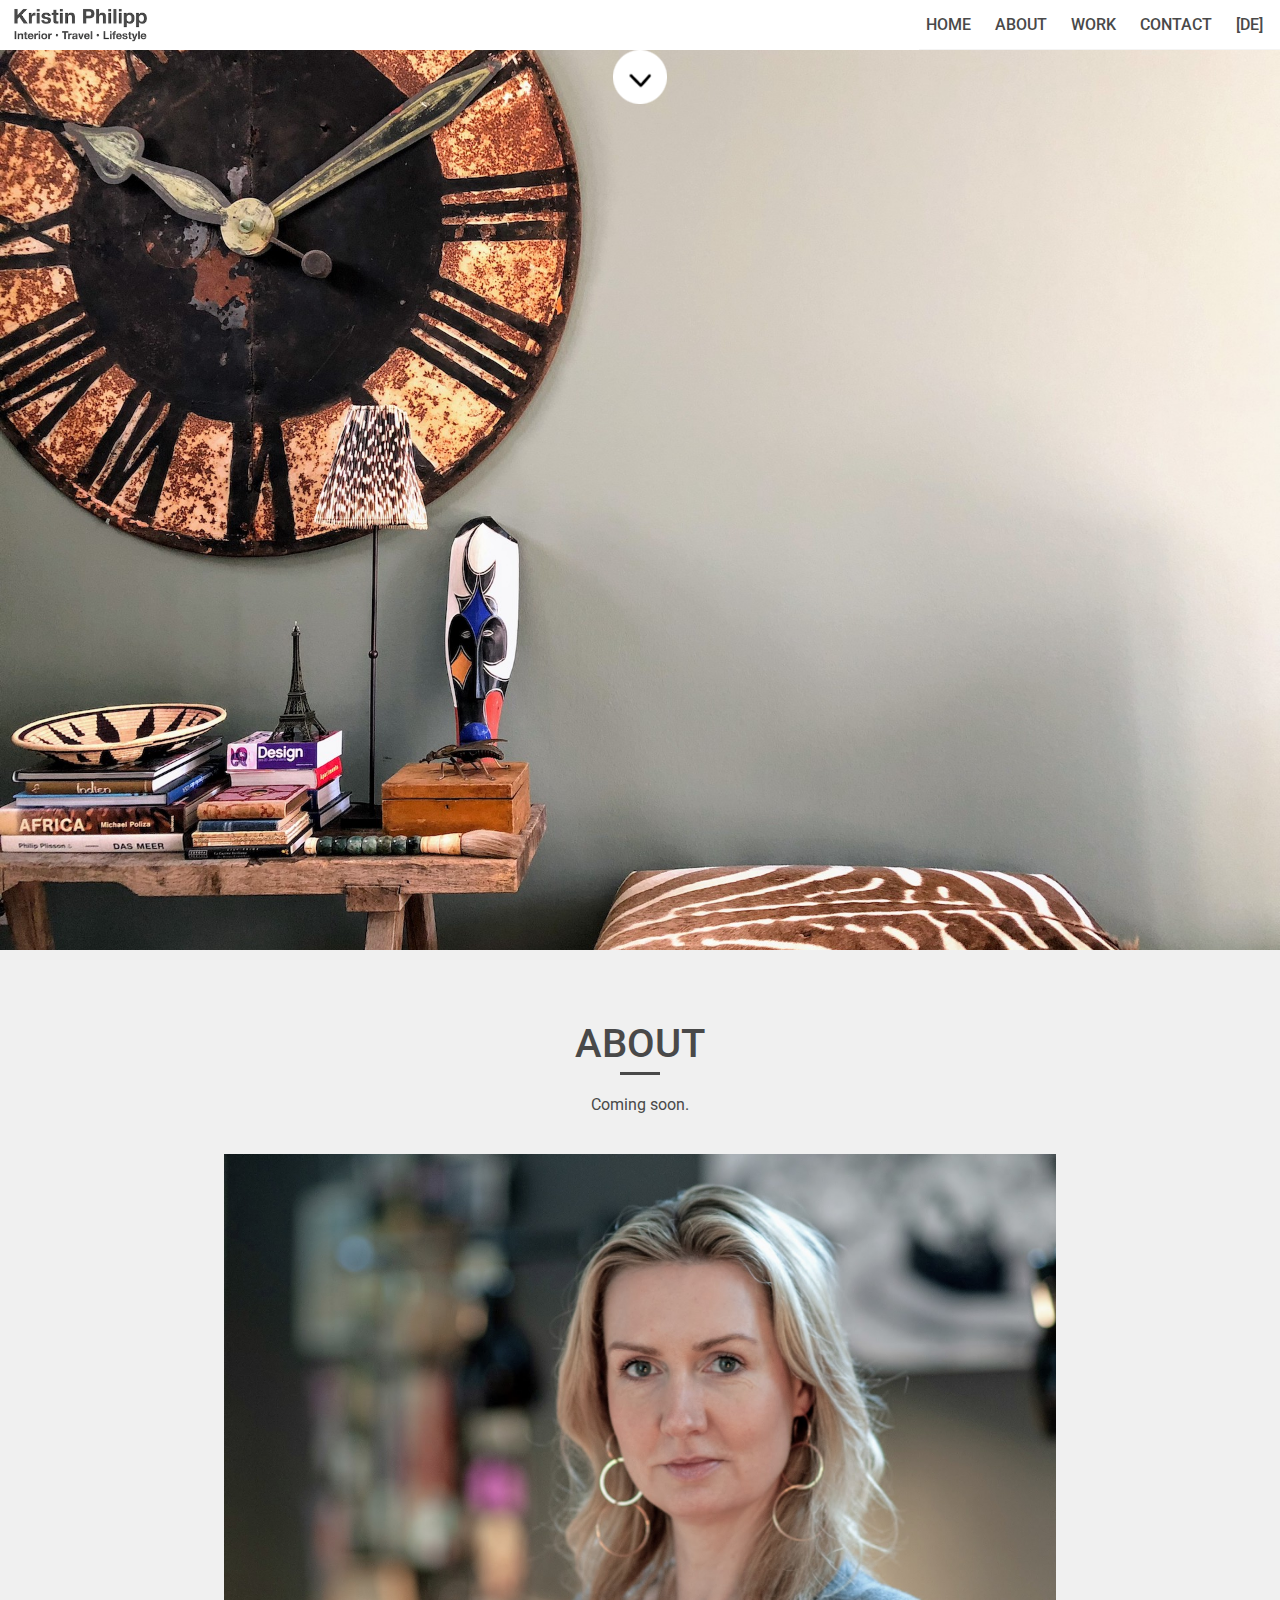
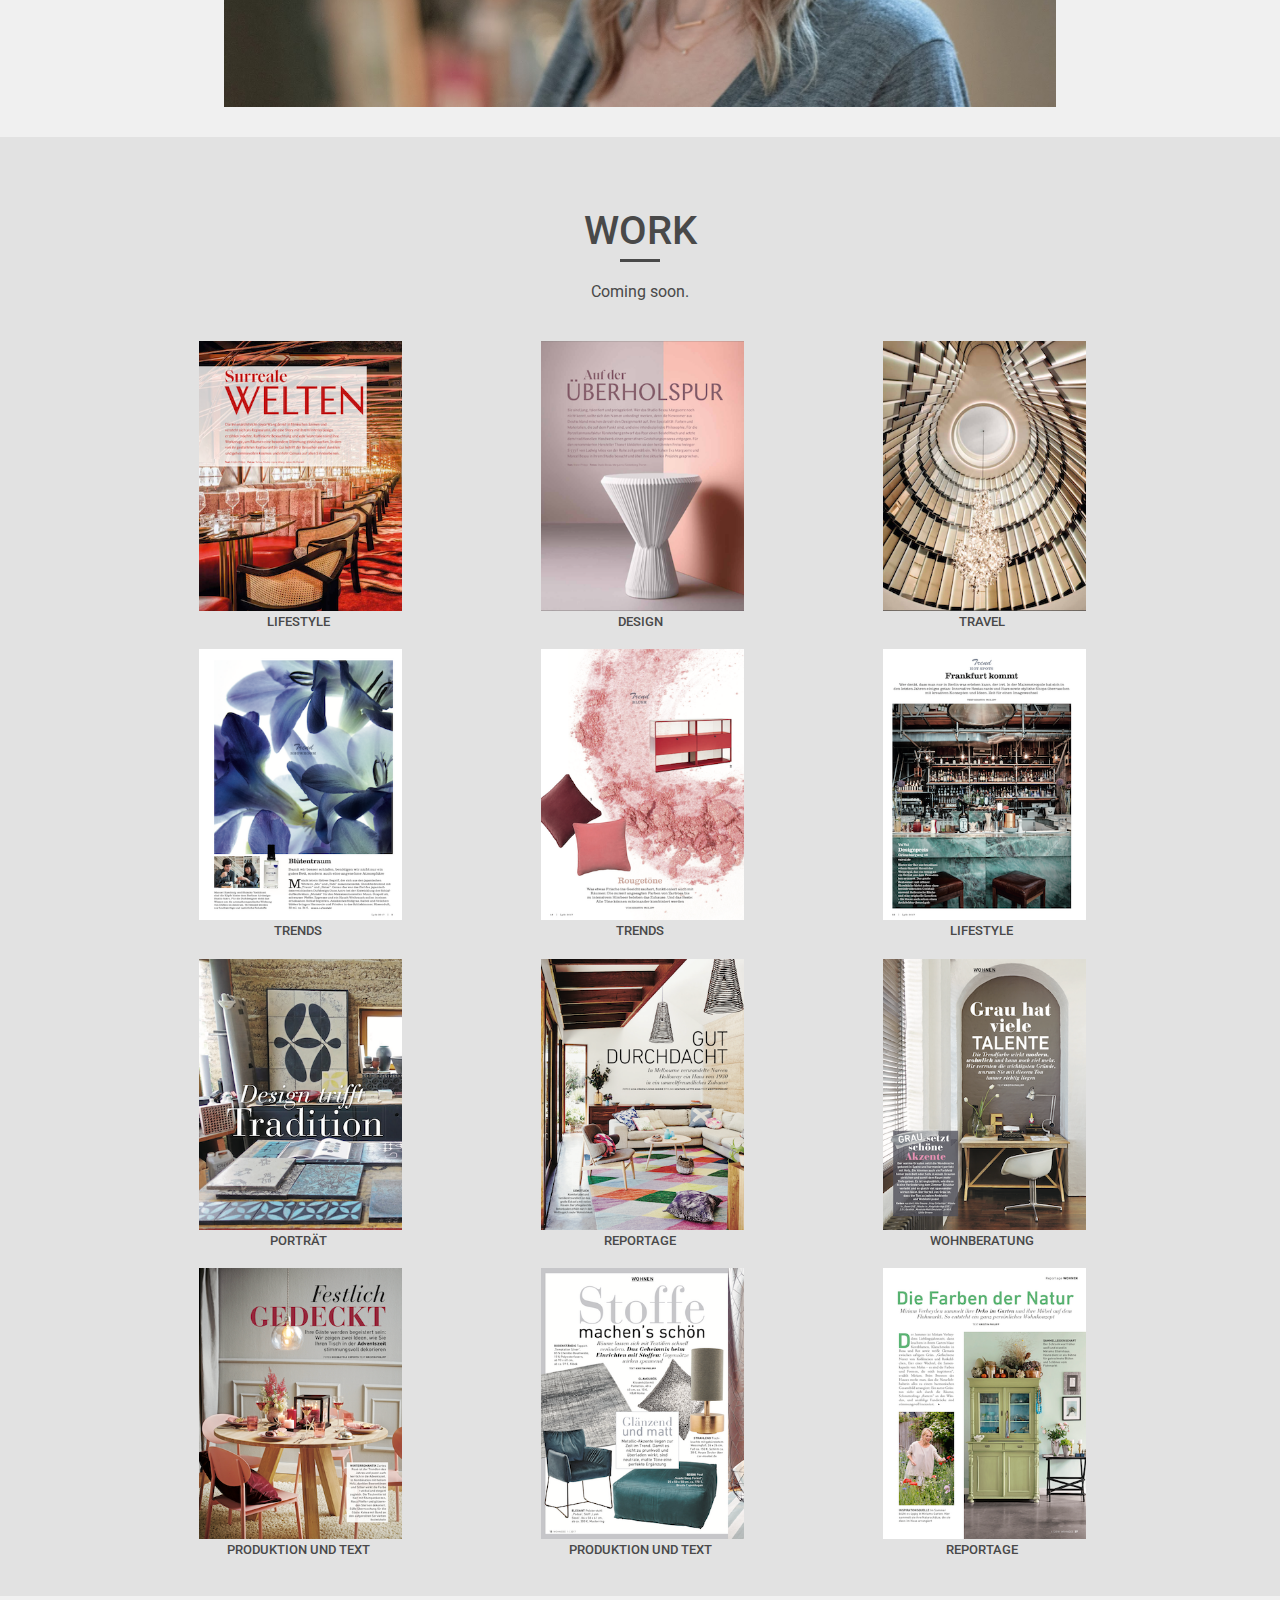
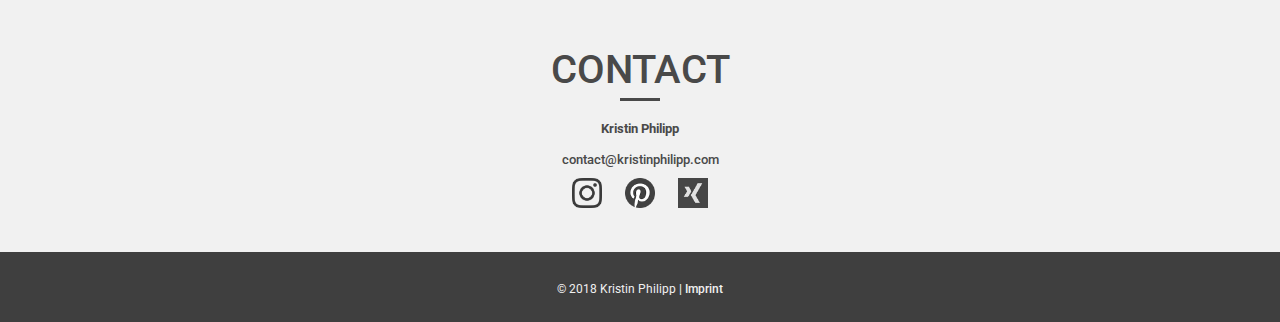
<file: docs/index-en.html>
<!DOCTYPE html>
<html>
  <head>
    <script async src="https://www.googletagmanager.com/gtag/js?id=UA-127458655-1"></script>
      <script>
          window.dataLayer = window.dataLayer || [];
          function gtag(){dataLayer.push(arguments);}
          gtag('js', new Date());

          gtag('config', 'UA-127458655-1');
      </script>
    <title>Kristin Philipp / Journalistin / Interior, Travel & Lifestyle</title>
    <meta charset="utf-8">
    <meta name="viewport" content="width=device-width, initial-scale=1">

    <link rel="stylesheet" href="https://use.fontawesome.com/releases/v5.3.1/css/all.css" integrity="sha384-mzrmE5qonljUremFsqc01SB46JvROS7bZs3IO2EmfFsd15uHvIt+Y8vEf7N7fWAU" crossorigin="anonymous">
    <link rel="stylesheet" type="text/css" href="css/style.css">

    <link href="https://fonts.googleapis.com/css?family=Roboto:500" rel="stylesheet">
    <link href="https://fonts.googleapis.com/css?family=Roboto" rel="stylesheet">
  </head>

<body>

<!-- HEADER -->

<div class="header">
  <a href="#"><img src="img/logo.png" width="100px" alt="Logo"></a>
  <div class="navigation">
        <ul class="nav">
            <li class="btn"><a href="#" class="btn-link">&#9776;</a>
                <ul class="menu">
                    <li class="navlink"><a href="#">Home</a></li>
                    <li class="navlink"><a href="#about">About</a></li>
                    <li class="navlink"><a href="#work">Work</a></li>
                    <li class="navlink"><a href="#contact">Contact</a></li>
                    <li class="navlink"><a href="index.html">[DE]</a></li>
                </ul>
              <li>
        </ul>
    </div>
</div>

<!-- HOME -->

<section id="home">
  <a href="#about">
    <img src="img/pfeil.png" alt="Pfeil">
  </a>
</section>

<!-- ABOUT -->

<section id="about">
  <h3>About</h3>
  <hr>
  <p class="paragraph">Coming soon.
</p>
  <img src="img/kristin.jpg" alt="Kristin Philipp">

</section>

<!-- WORK -->

<section id="work">
  <h3>Work</h3>
  <hr>
  <p class="paragraph">Coming soon.
  </p>
  <div class="covers">
  <div class="covers-elements"><a href="pdf/lifestyle/20181201_JinGui.pdf" target="_blank"><img src="pdf/lifestyle/20181201_JinGui.png" alt="Trends"><br>Lifestyle</a></div>
  <div class="covers-elements"><a href="pdf/design/20181201_BesauMarguerre.pdf" target="_blank"><img src="pdf/design/20181201_BesauMarguerre.png" alt="Trends"><br>Design</a></div>
  <div class="covers-elements"><a href="pdf/travel/20181201_HotelTheFontenay.pdf" target="_blank"><img src="pdf/travel/20181201_HotelTheFontenay.png" alt="Trends"><br>Travel</a></div>
  <div class="covers-elements"><a href="pdf/trends/20180710_170209.pdf" target="_blank"><img src="pdf/trends/20180710_170209.png" alt="Trends"><br>Trends</a></div>
  <div class="covers-elements"><a href="pdf/trends/20180710_170244.pdf" target="_blank"><img src="pdf/trends/20180710_170244.png" alt="Trends"><br>Trends</a></div>
  <div class="covers-elements"><a href="pdf/lifestyle/20180710_170320.pdf" target="_blank"><img src="pdf/lifestyle/20180710_170320.png" alt="Lifestyle"><br>Lifestyle</a></div>
  <div class="covers-elements"><a href="pdf/portrait/20180711_185238.pdf" target="_blank"><img src="pdf/portrait/20180711_185238.png" alt="Porträt"><br>Porträt</a></div>
  <div class="covers-elements"><a href="pdf/reportage/20160513_120847.pdf" target="_blank"><img src="pdf/reportage/20160513_120847.png" alt="Reportage"><br>Reportage</a></div>
  <div class="covers-elements"><a href="pdf/wohnberatung/20180710_162157.pdf" target="_blank"><img src="pdf/wohnberatung/20180710_162157.png" alt="Wohnberatung"><br>Wohnberatung</a></div>
  <div class="covers-elements"><a href="pdf/produktion-text/20180706_145702.pdf" target="_blank"><img src="pdf/produktion-text/20180706_145702.png" alt="Produktion und Text"><br>Produktion und Text</a></div>
  <div class="covers-elements"><a href="pdf/produktion-text/20180710_122337.pdf" target="_blank"><img src="pdf/produktion-text/20180710_122337.png" alt="Produktion und Text"><br>Produktion und Text</a></div>
  <div class="covers-elements"><a href="pdf/reportage/20180711_185204.pdf" target="_blank"><img src="pdf/reportage/20180711_185204.png" alt="Reportage"><br>Reportage</a></div>
  <br><br>
</div>
</section>

<!-- CONTACT -->

<section id="contact">
<h3>Contact</h3>
<hr>

<h4>Kristin Philipp</h4>
<br>
<a href="mailto: contact@kristinphilipp.com?Subject=Website Contact" target="_blank">contact@kristinphilipp.com</a>
<br>
<div class="socials">
  <a href="https://instagram.com/krissinella" target="_blank"><img src="img/instagram.png"></a>
  <a href="https://pinterest.com/krissinella" target="_blank"><img src="img/pinterest.png"></a>
  <a href="https://www.xing.com/profile/Kristin_Philipp/" target="_blank"><img src="img/xing.jpg"></a>
</div>

</section>

<!-- FOOTER -->

<footer>
<p>
&copy; 2018 Kristin Philipp <a href="impressum-en.html">| Imprint</a>
</p>
</footer>

</body>
</html>
</file>
<file: docs/css/style.css>
html, body {
  margin: 0;
  padding: 0;
  text-align: center;
  height: 100%;
}

a {text-decoration: none;}

li {list-style-type: none;}

h1, h2, h3, a {
  font-family: "Roboto", sans-serif;
  font-weight: 500;
  color: #494949;
  text-transform: uppercase;
}

h2 {color: #5d7177;}

h3 {
  font-size: 40px;
  padding: 5px;
  padding-top: 20px;
  margin: 0;
}

h4, p {
  font-family: "Roboto", sans-serif;
  color: #494949;
  font-size: normal;
  margin: 0;
}

hr {
  width: 40px;
  height: 3px;
  background: #494949;
  border: 0px;
  margin: 0 auto 20px auto;
  }

.paragraph {
  width: 75%;
  padding-bottom: 40px;
  margin: 0 auto 0px auto;
}

.paragraph-impressum {
  width: 75%;
  padding-bottom: 2px;
  margin: 0 auto 0px auto;
}

/* header */

.header {
    position: fixed;
    width: 100%;
    top: 0;
    left: 0;
    /* z-index: 1;*/
    -webkit-box-sizing: border-box;
    -moz-box-sizing: border-box;
    box-sizing: border-box;
}

.header img {
  width: 150px;
  position: fixed;
  top: 0;
  left: 0;
}

.navigation {
    width: 100%;
    display: inline-block;
    margin: 0;
    overflow: hidden;
    background-color: #fff;
    /* z-index: 2;*/
}

.navigation ul {
    margin: 0;
    padding: 0;
    list-style: none;
    overflow: hidden;;
    background-color: #fff;
}

.navigation .btn .menu {
    display: none;
}

.navigation .btn:hover .menu {
    display: block;
}

.navigation li .navlink {
    border-bottom: 1px solid #f4f4f4;
    padding: 10px;
    text-decoration: none;
}

.navigation li a:hover {
    background-color: #f4f4f4;
}

.navigation .btn-link {
    float: right;
    padding: 15px 15px;
}

.navigation .menu {
    clear: right;
}

/* HOME ************************************************/

#home {
  background: url(../img/landing.jpg);
  background-position: center center;
  background-size: cover;
  /*background-attachment: fixed;*/
  min-height: 100%;
  padding-top: 50px;
}

/* ABOUT ************************************************/

#about {
  background-color: #f0f0f0;
  padding-top: 50px;
}

#about img {
  max-width: 65%;
  height: auto;
  padding-bottom: 2%;
}

/* WORK and PROJECTS ************************************************/

#work {
  background-color: #e2e2e2;
  padding-top: 50px;
}

.covers {
  width: 80%;
  display: inline-block;
}

.covers-elements {
  width: 33%;
  display: inline-block;
  font-family: "Roboto", sans-serif;
  color: #000000;
  font-size: smaller;
  padding-bottom: 2%;
}

.covers-elements img {
  width: 60%;
  padding: 0 0 0 5px;
}


/* CONTACT ************************************************/

#contact {
  padding: 30px 30px;
  background-color: #f1f1f1;
  height: auto;
  font-size: smaller;
}

#contact a {
  font-family: "Roboto", sans-serif;
  color: #494949;
  font-size: normal;
  margin: 0;
  text-transform: none;
}

.socials {
  width: 100%;
}

.socials img {
  width: 30px;
  padding: 10px;
}

/* IMPRESSUM ************************************************/

#impressum {
  background-color: #f0f0f0;
  padding-top: 50px;
  height: auto;
  margin: 0;
}

#impressum ul li {
  font-family: "Roboto", sans-serif;
  color: #494949;
  font-size: normal;
  margin: 0;
  list-style-type: disc;
  list-style-position: inside;
}

/* Footer ************************************************/

footer {
  width: 100%;
  height: 70px;
  background-color: #3f3f3f;
}

footer p {
  font-size: 12px;
  color: #f0f0f0;
  padding-top: 30px;
  }

footer a {
  font-size: 12px;
  color: #f0f0f0;
  padding-top: 30px;
  text-transform: none;
  font-weight:

}


/* Media Queries ************************************************/

/* > 1024px */

@media (min-width: 1024px) {

    .navigation li {
        float: right;
    }

    .navigation li .navlink {
        float: left;
        padding: 15px 7px;
    }

    .navigation li a {
        padding: 0 10px 0 0;
    }
    .navigation .btn .menu {
        float: left;
        display: block;
    }
    .navigation .btn-link {
        display: none;
        float: left;
        padding: 5px 5px;
    }

}

/* < 1024px */

@media screen and (max-width: 1024px) {


  h3 {
    padding-top: 2%;
  }

.header img {
  width: 150px;
  position: fixed;
  top: 0;
  left: 0;
}

  #about p {
    width: 80%;
    margin-bottom: 20px;
    }

  #about img {
    max-width: 80%;
    height: auto;
  }

  #work p {
    width: 80%;
  }

  .covers {
    width: 80%;
    display: inline-block;
  }

  .covers-elements {
    width: 45%;
    display: inline-block;
    font-family: "Roboto", sans-serif;
    color: #000000;
    font-size: medium;
    margin-bottom: 5px;
  }

  .covers-elements img {
    width: 60%;
    padding: 10px;
  }
}


/* < 480px */

@media screen and (max-width: 480px) {

#logo {
  width: 90px;
  margin-left: 30px;
}

#about img {
  max-width: 90%;
  height: auto;
}

.covers-elements {
  width: 80%;
  display: inline-block;
  font-family: "Roboto", sans-serif;
  color: #000000;
  font-size: medium;
}

.covers-elements img {
  width: 60%;
  padding: 10px;
}

p {
  font-size: medium;
}
}
</file>
